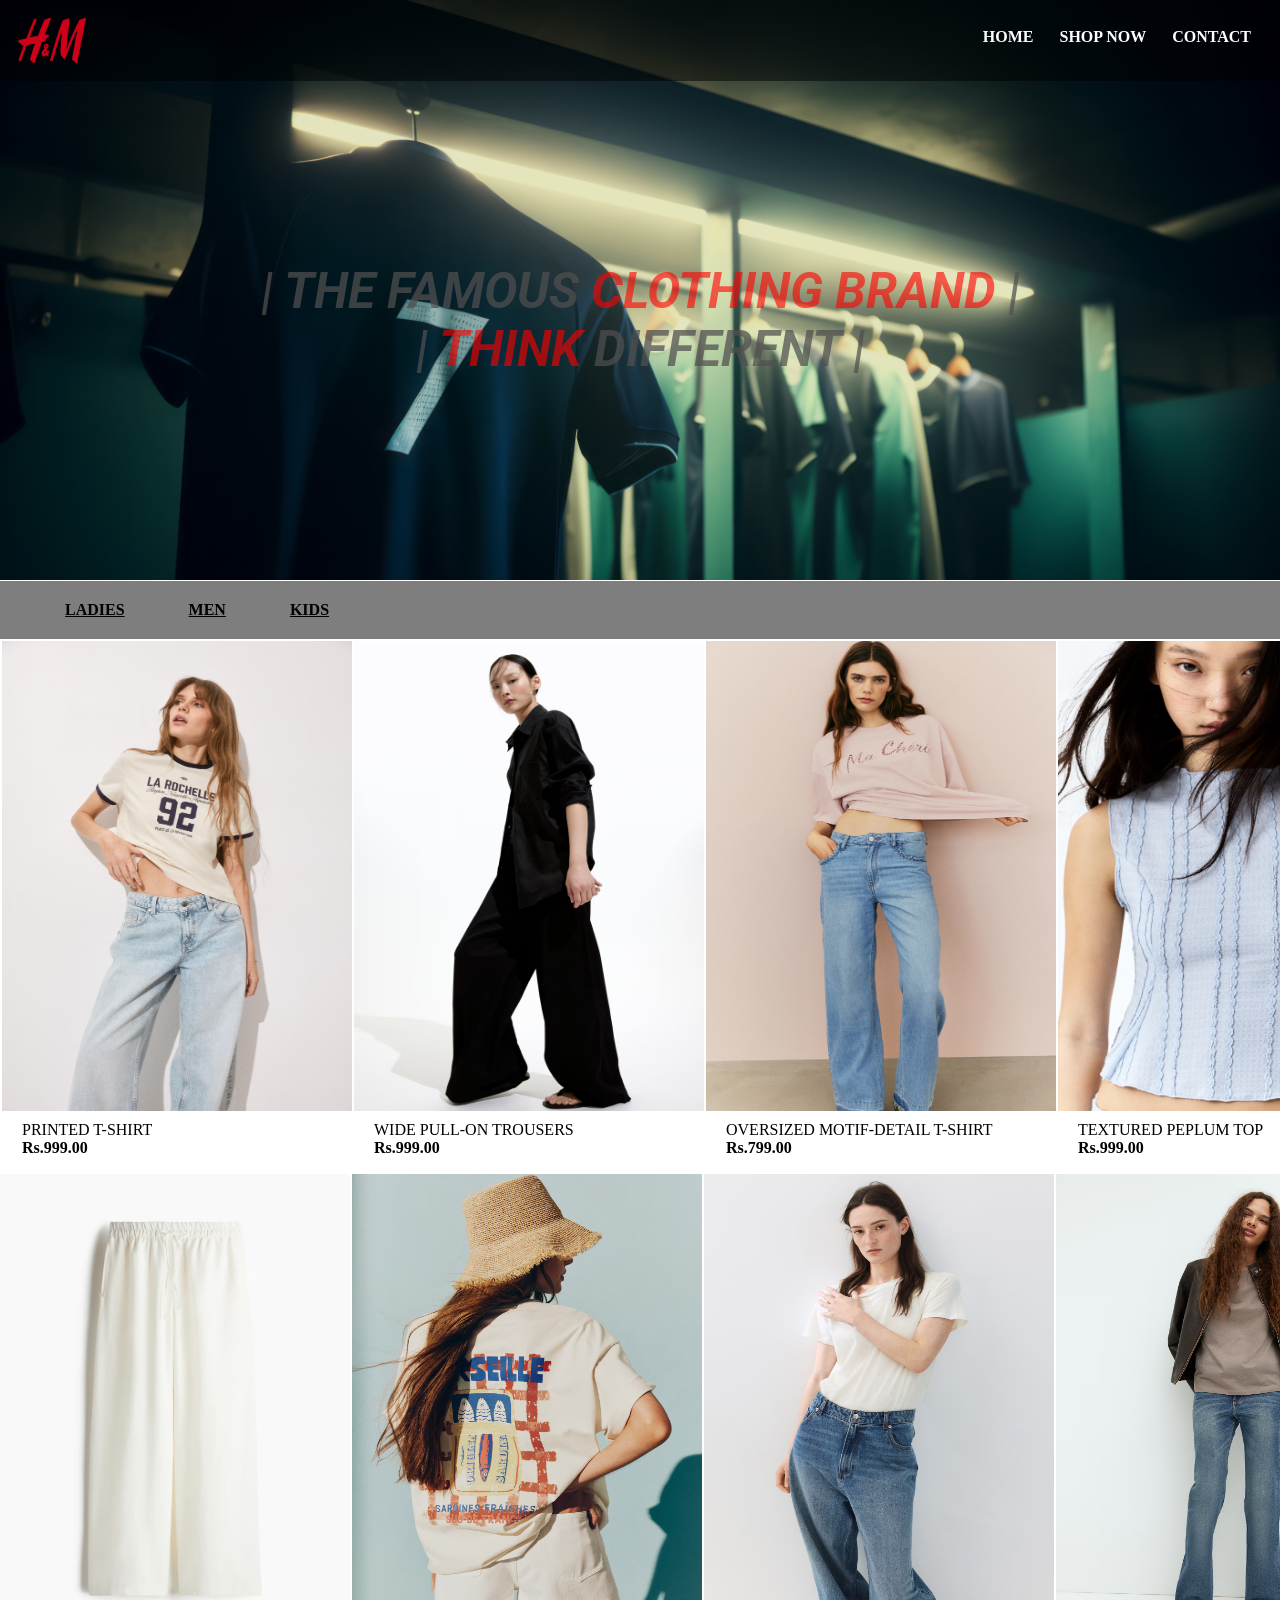
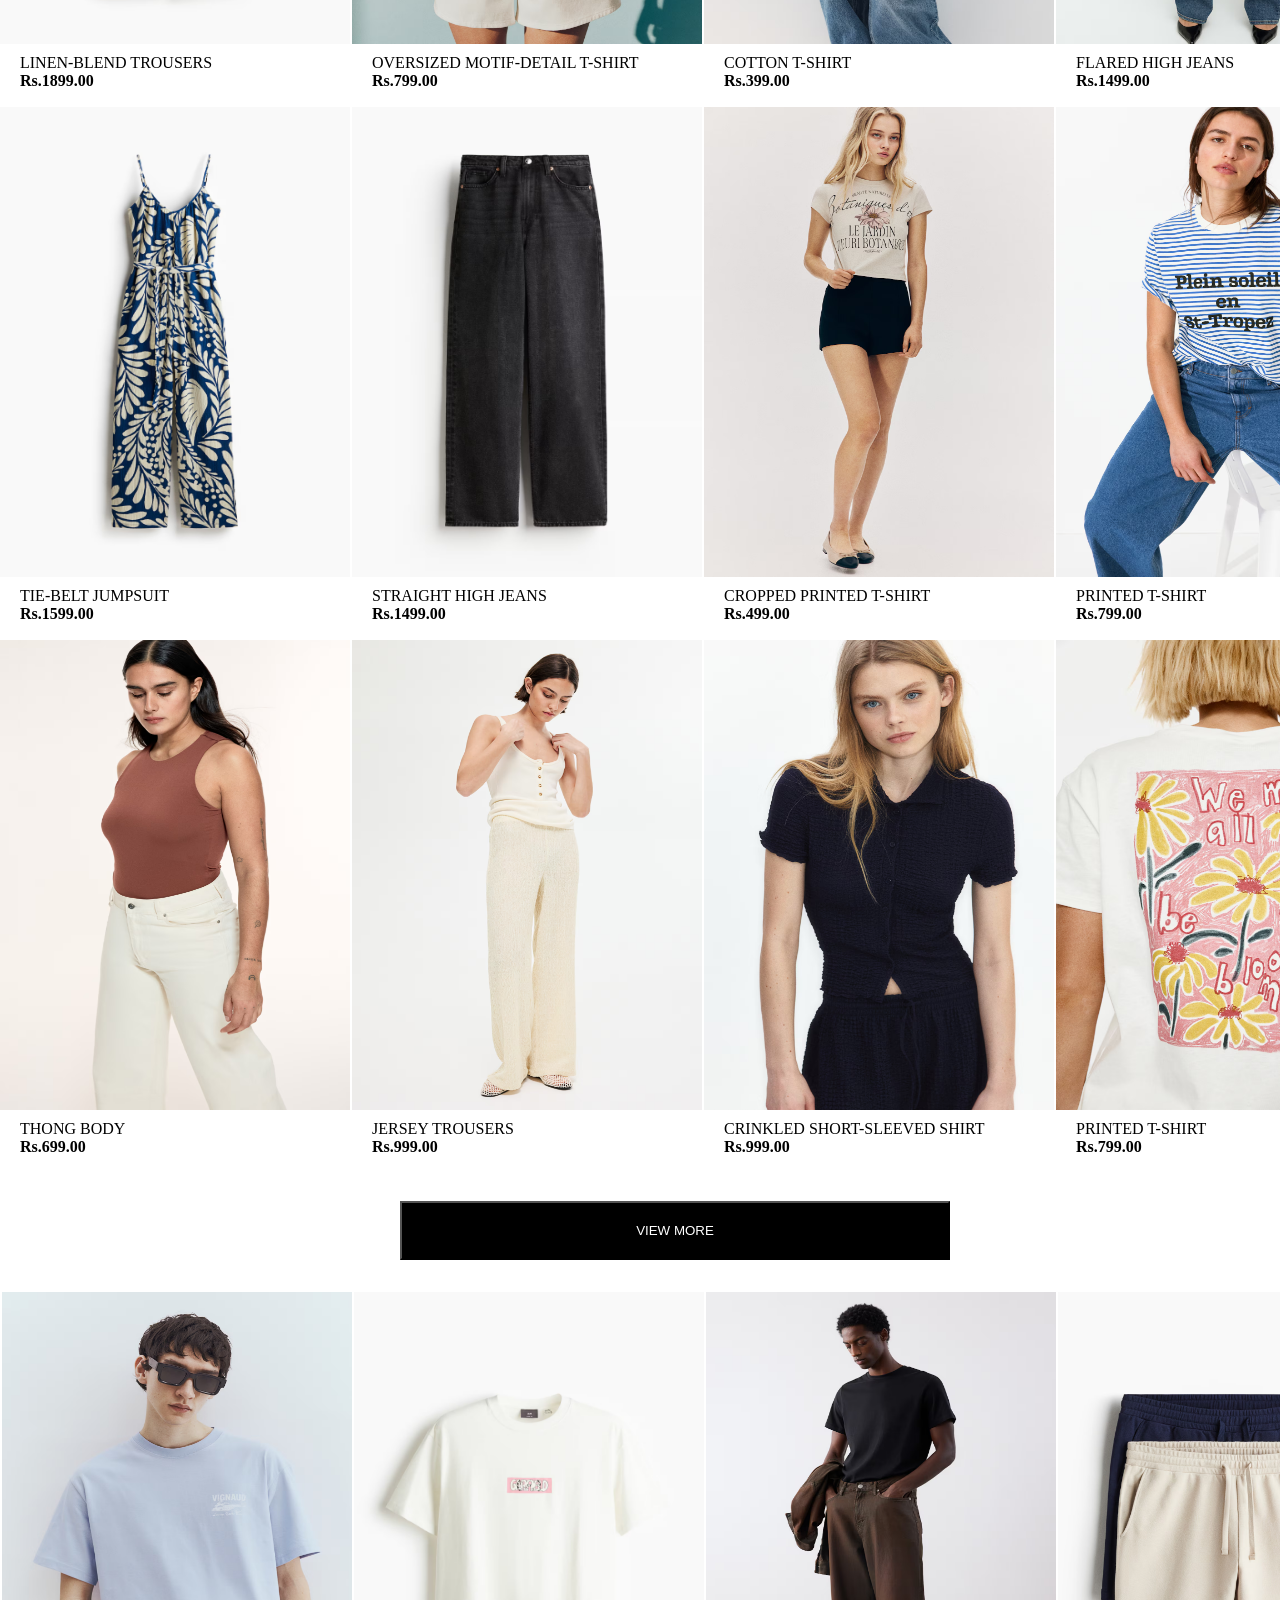
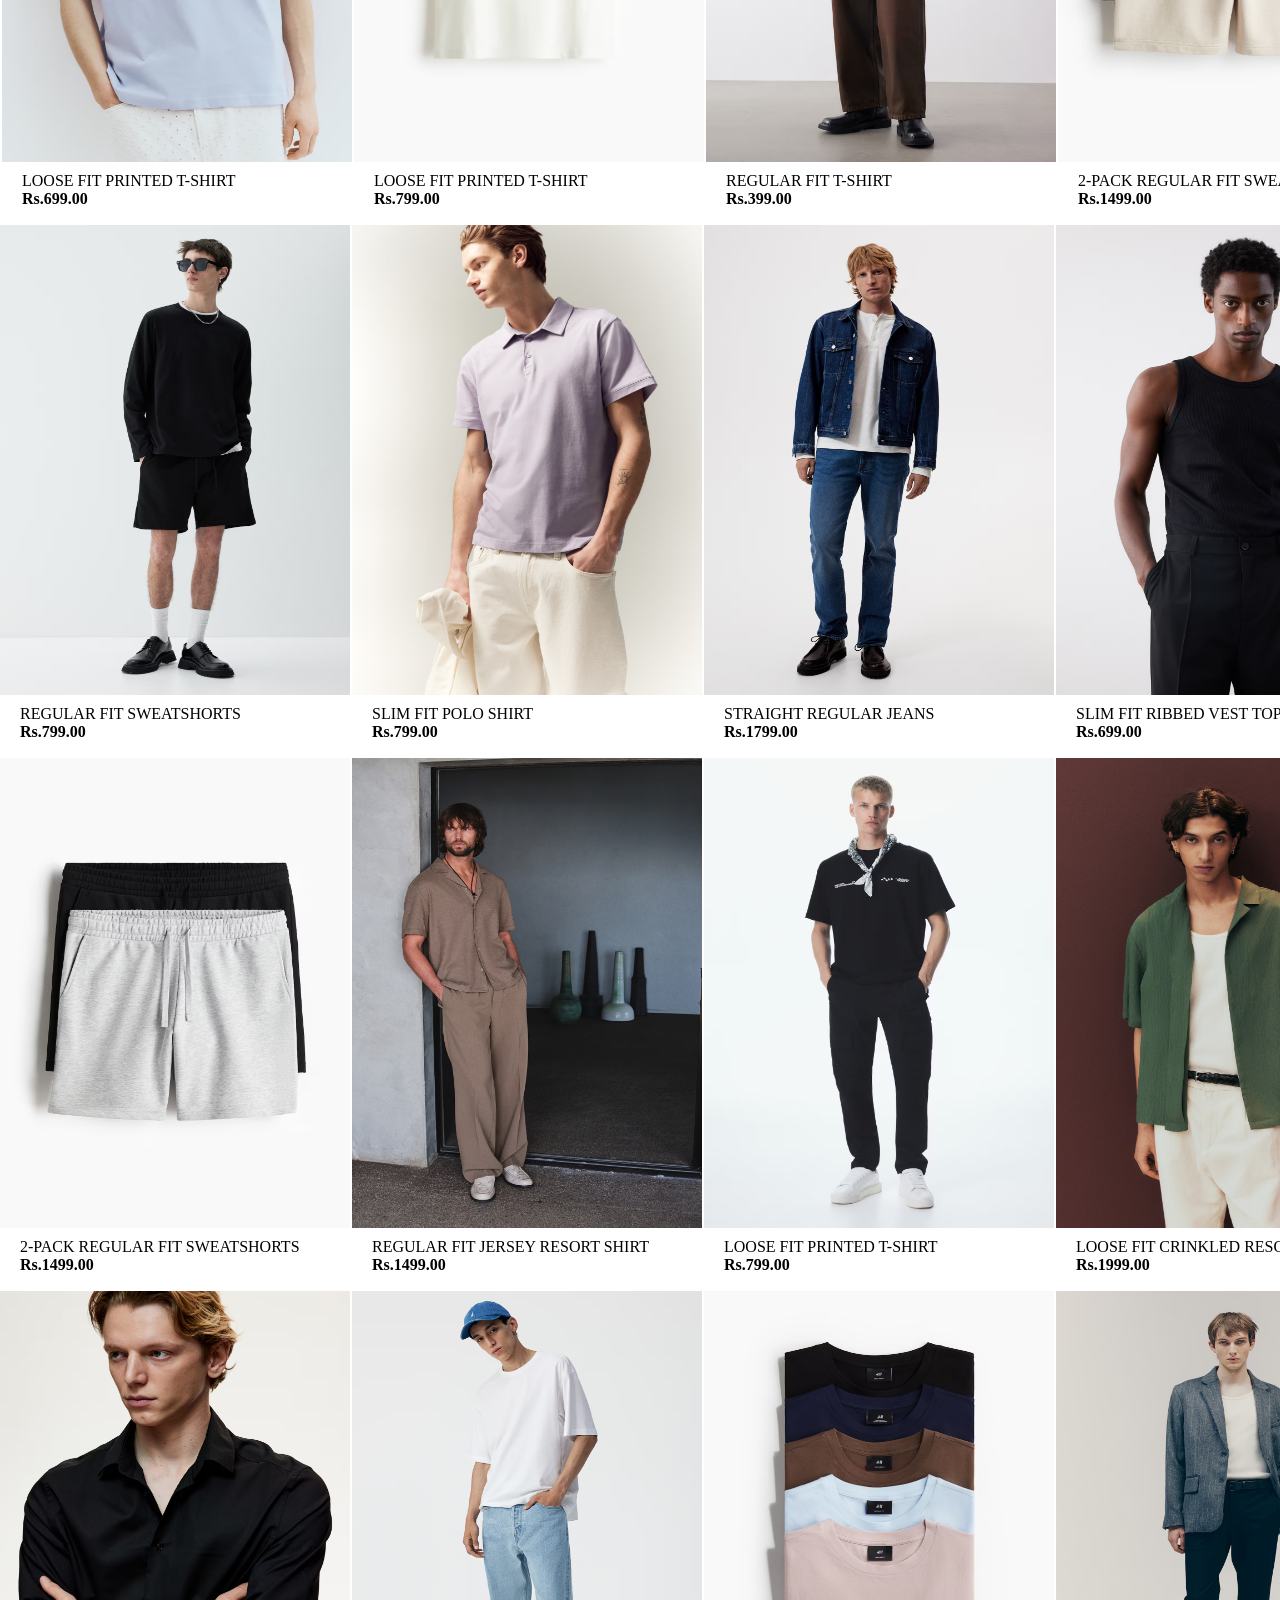
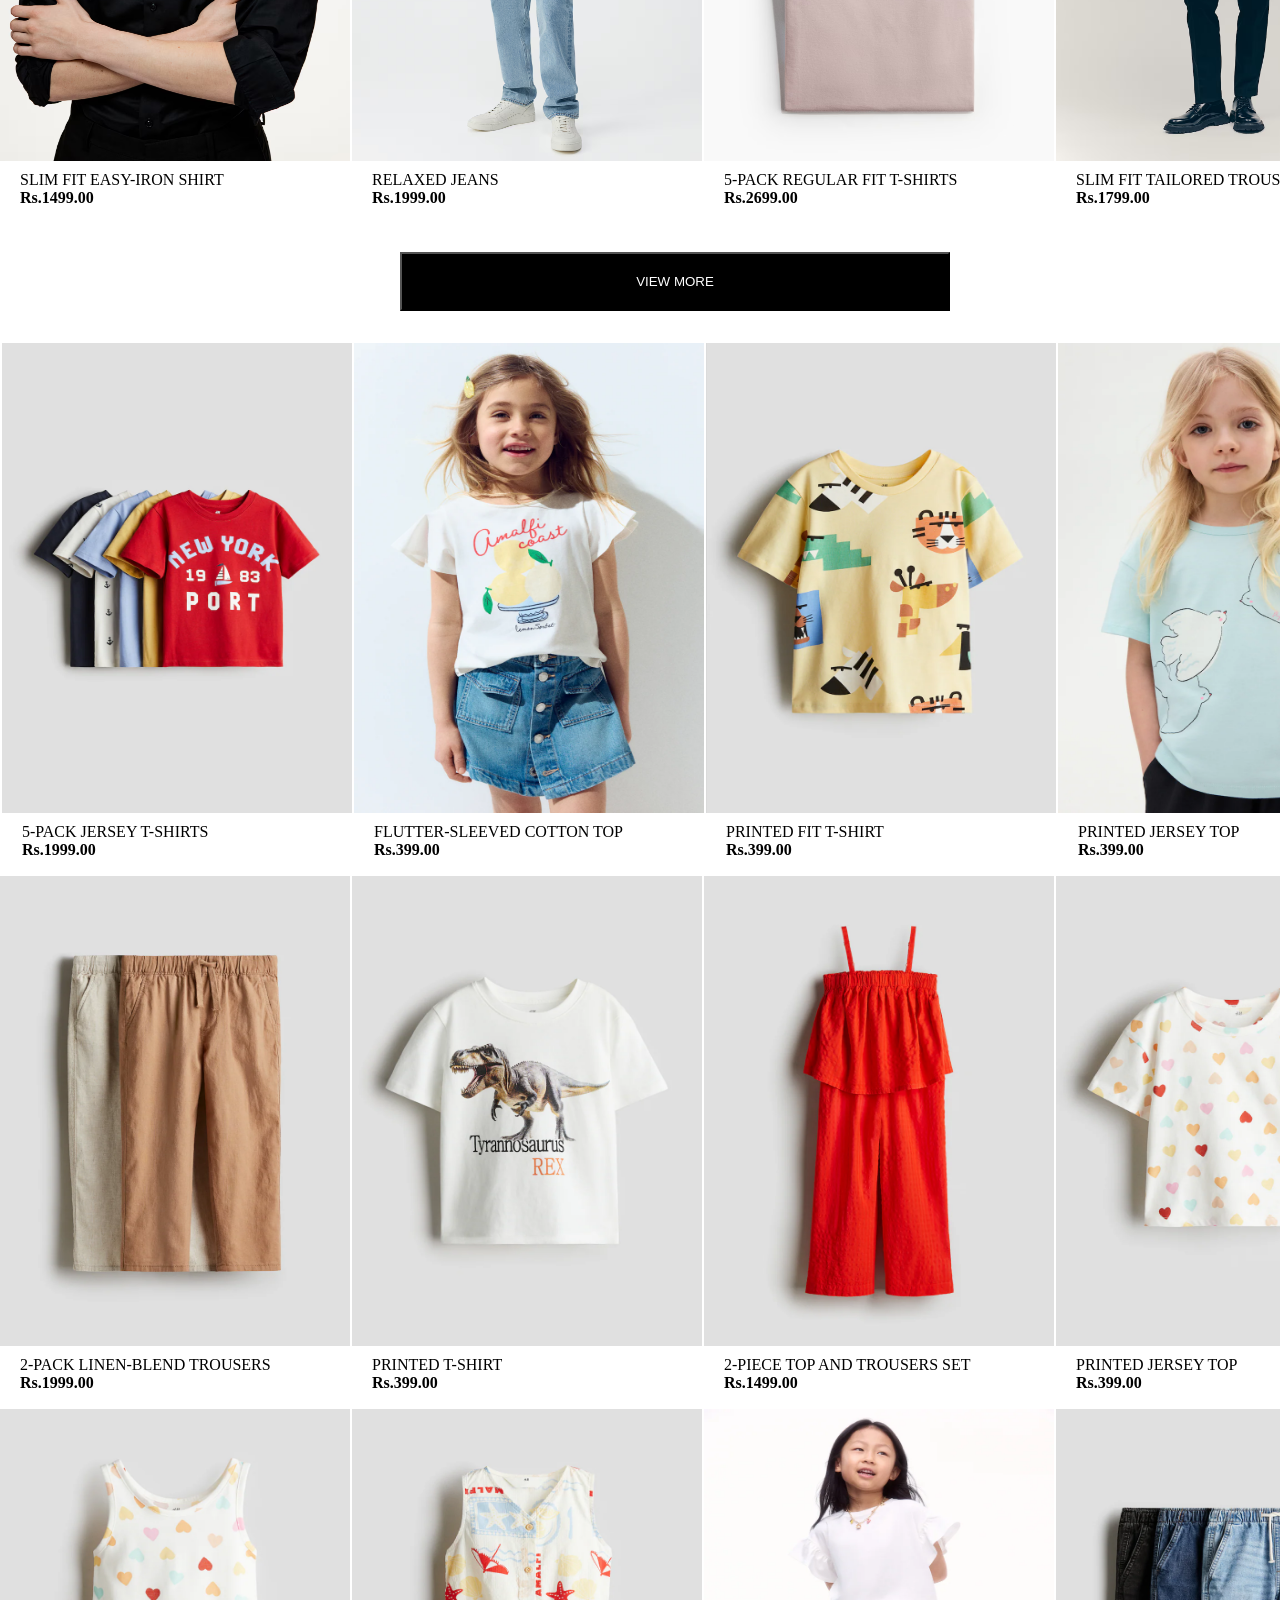
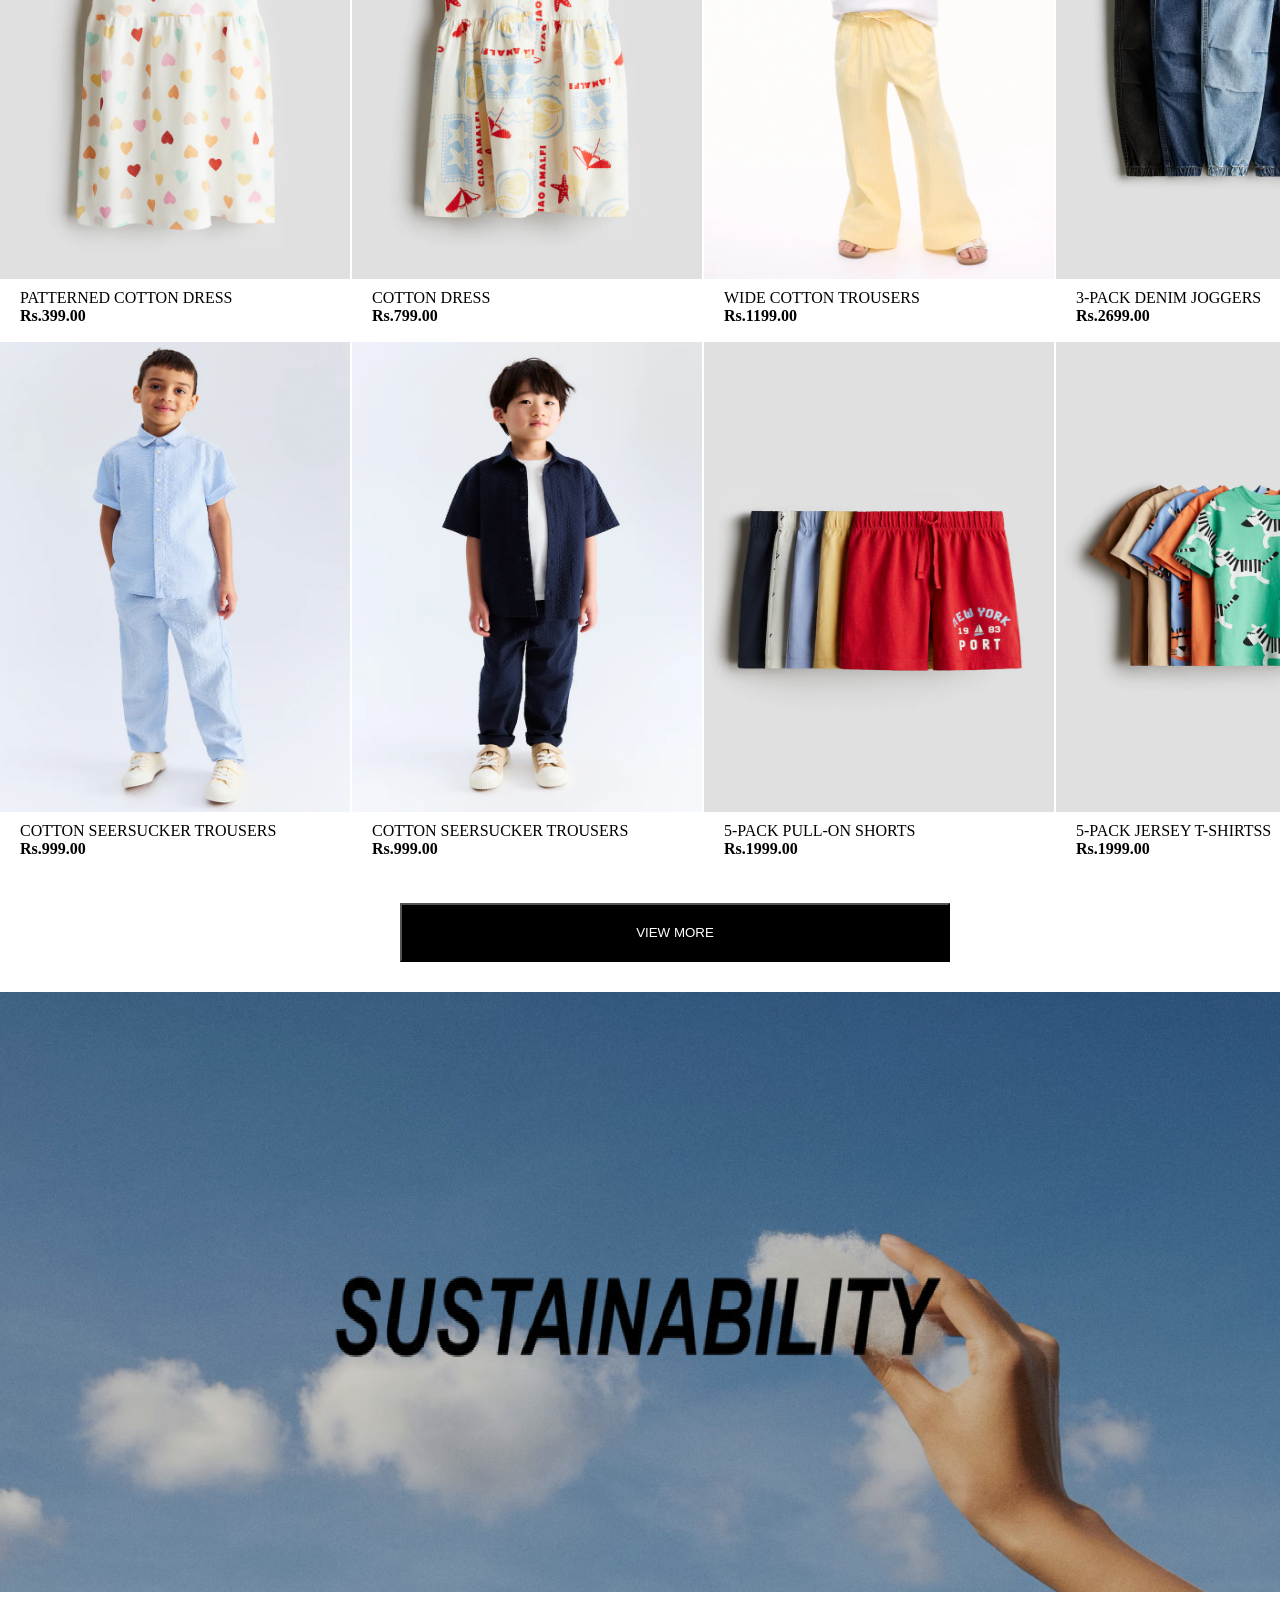
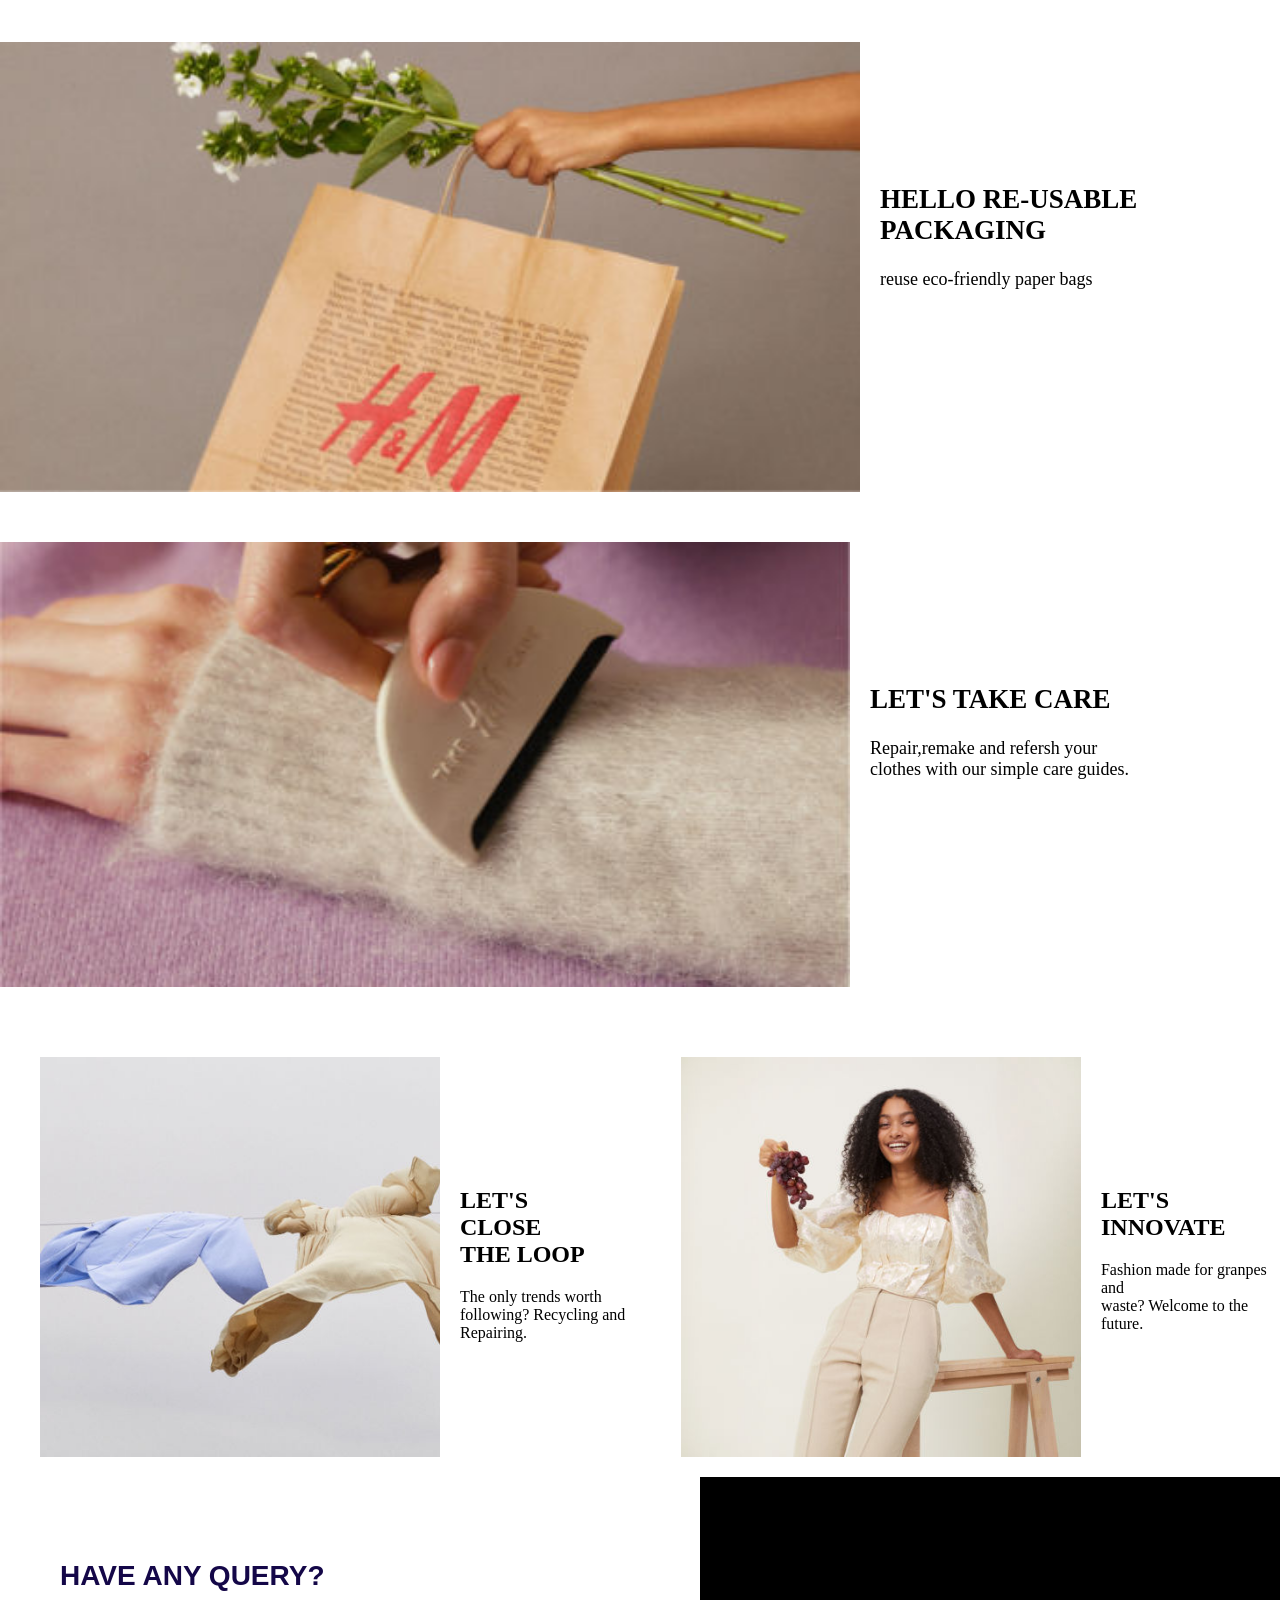
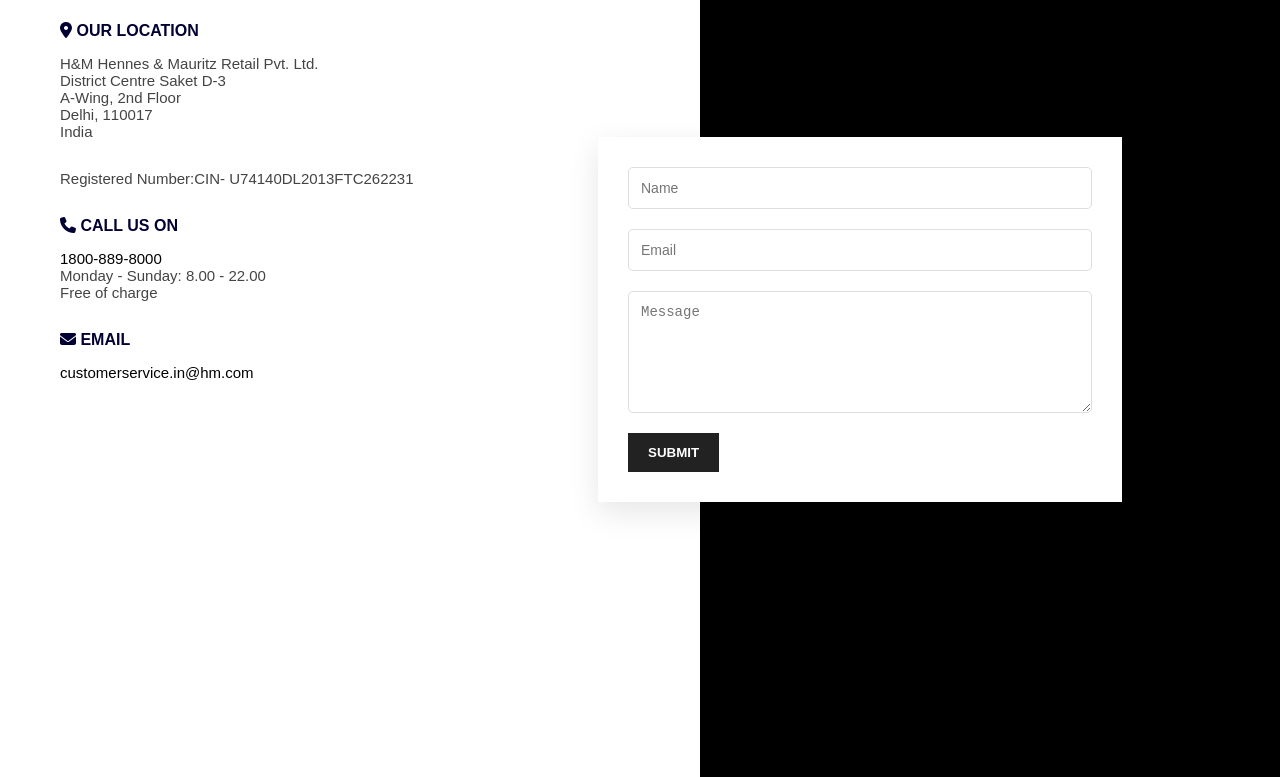
<file: index.html>
<html>

<head>
    <meta charset="UTF-8">
    <meta http-equiv="X-UA-Compatible" content="IE=edge">
    <meta name="viewport" content="width=device-width, initial-scale=1.0">
    <link rel="stylesheet" href="css/style.css" />
    <link rel="preconnect" href="https://fonts.googleapis.com">
    <link rel="preconnect" href="https://fonts.gstatic.com" crossorigin>
    <link
        href="https://fonts.googleapis.com/css2?family=Bebas+Neue&family=Roboto:ital,wght@0,100..900;1,100..900&display=swap"
        rel="stylesheet">
    <link rel="preconnect" href="https://fonts.googleapis.com">
    <link rel="preconnect" href="https://fonts.gstatic.com" crossorigin>
    <link href="https://fonts.googleapis.com/css2?family=Roboto:ital,wght@0,100..900;1,100..900&display=swap"
        rel="stylesheet">
    <link rel="stylesheet" href="https://cdnjs.cloudflare.com/ajax/libs/font-awesome/6.7.2/css/all.min.css"
        integrity="sha512-Evv84Mr4kqVGRNSgIGL/F/aIDqQb7xQ2vcrdIwxfjThSH8CSR7PBEakCr51Ck+w+/U6swU2Im1vVX0SVk9ABhg=="
        crossorigin="anonymous" referrerpolicy="no-referrer" />
</head>

<body>
    <header class="header">
        <div class="navigation">
            <div id="head1"><img src="images/image.png" height="45"></div>
            <div class="menu">
                <a href="#">home</a>
                <a href="#shopnow">shop now</a>
                <!-- <a href="#about">about</a> -->
                <!-- <a href="#sustainability">sustainability</a> -->
                <a href="#contact">contact</a>
            </div>
        </div>
        <div class="bannertext">
            <!-- <div class="bannertext1"><i>H&M</i></div> -->
            <div class="bannertext2">| the famous<span class="color"> clothing brand</span> |<br />| <span
                    class="color">Think</span> Different |</div>
            <!-- <hr style="width: 28%;margin: 490px;margin-top: 30px;" color="grey"/> -->
        </div>
        <!-- <div class="bannerlogo">
            <a href="https://www.facebook.com/" id="facebookimg"><img src="images/facebook.jpg" width="50"
                    height="50"></a>
            <a href="https://x.com/?lang=en-in" id="twitterimg"><img src="images/twitter.jpg" width="50"
                    height="50"></a>
            <a href="https://www.youtube.com/" id="youtubeimg"><img src="images/youtube.jpg" width="50" height="50"></a>
        </div> -->
    </header>
    <section>
        <a name="shopnow"></a>
        <div class="navigation2">
            <div class="menu2">
                <a href="#ladies">LADIES</a>
                <a href="#men">MEN</a>
                <a href="#kids">KIDS</a>
            </div>
        </div>
    </section>

    <section class="ladies">
        <a name="ladies"></a>
        <section>
            <a href="https://www2.hm.com/en_in/productpage.1259417017.html"><img src="images/ladies1.avif" height="470" width="350"></a>
            <div class="text0">
                <div class="printtext"><a href="https://www2.hm.com/en_in/productpage.1259417017.html">PRINTED T-SHIRT</a></div>
                <p class="printtext2">Rs.999.00</p>
            </div>
        </section>
        <section>
            <a href="https://www2.hm.com/en_in/productpage.1216645001.html"><img src="images/ladies2.avif" height="470" width="350"></a>
            <div class="text0">
                <div class="printtext"><a href="https://www2.hm.com/en_in/productpage.1216645001.html">Wide pull-on trousers</a></div>
                <p class="printtext2">Rs.999.00</p>
            </div>
        </section>
        <section>
            <a href="https://www2.hm.com/en_in/productpage.1259422003.html"><img src="images/ladies3.avif" height="470" width="350"></a>
            <div class="text0">
                <div class="printtext"><a href="https://www2.hm.com/en_in/productpage.1259422003.html">Oversized motif-detail T-shirt</a></div>
                <p class="printtext2">Rs.799.00</p>
            </div>
        </section>
        <section>
            <a href="https://www2.hm.com/en_in/productpage.1285413005.html"><img src="images/ladies4.avif" height="470" width="350"></a>
            <div class="text0">
                <div class="printtext"><a href="https://www2.hm.com/en_in/productpage.1285413005.html">Textured peplum top</a></div>
                <p class="printtext2">Rs.999.00</p>
            </div>
        </section>
    </section>
        <section class="ladies">
        <section>
            <a href="https://www2.hm.com/en_in/productpage.1259065007.html"><img src="images/ladies5.avif" height="470" width="350"></a>
            <div class="text0">
                <div class="printtext"><a href="https://www2.hm.com/en_in/productpage.1259065007.html">Linen-blend trousers</a></div>
                <p class="printtext2">Rs.1899.00</p>
            </div>
        </section>
        <section>
            <a href="https://www2.hm.com/en_in/productpage.1259422018.html"><img src="images/ladies6.avif" height="470" width="350"></a>
            <div class="text0">
                <div class="printtext"><a href="https://www2.hm.com/en_in/productpage.1259422018.html">Oversized motif-detail T-shirt</a></div>
                <p class="printtext2">Rs.799.00</p>
            </div>
        </section><section>
            <a href="https://www2.hm.com/en_in/productpage.1270848002.html"><img src="images/ladies7.avif" height="470" width="350"></a>
            <div class="text0">
                <div class="printtext"><a href="https://www2.hm.com/en_in/productpage.1270848002.html">Cotton T-shirt</a></div>
                <p class="printtext2">Rs.399.00</p>
            </div>
        </section><section>
            <a href="https://www2.hm.com/en_in/productpage.1260366008.html"><img src="images/ladies8.avif" height="470" width="350"></a>
            <div class="text0">
                <div class="printtext"><a href="https://www2.hm.com/en_in/productpage.1260366008.html">Flared High Jeans</a></div>
                <p class="printtext2">Rs.1499.00</p>
            </div>
        </section>
    </section>

    <section class="ladies">
        <section>
            <a href="https://www2.hm.com/en_in/productpage.1283317003.html"><img src="images/ladies9.avif" height="470" width="350"></a>
            <div class="text0">
                <div class="printtext"><a href="https://www2.hm.com/en_in/productpage.1283317003.html">Tie-belt jumpsuit</a></div>
                <p class="printtext2">Rs.1599.00</p>
            </div>
        </section>
        <section>
            <a href="https://www2.hm.com/en_in/productpage.1209534003.html"><img src="images/ladies10.avif" height="470" width="350"></a>
            <div class="text0">
                <div class="printtext"><a href="https://www2.hm.com/en_in/productpage.1209534003.html">Straight High Jeans</a></div>
                <p class="printtext2">Rs.1499.00</p>
            </div>
        </section>
        <section>
            <a href="https://www2.hm.com/en_in/productpage.1265529001.html"><img src="images/ladies11.avif" height="470" width="350"></a>
            <div class="text0">
                <div class="printtext"><a href="https://www2.hm.com/en_in/productpage.1265529001.html">Cropped printed T-shirt</a></div>
                <p class="printtext2">Rs.499.00</p>
            </div>
        </section><section>
            <a href="https://www2.hm.com/en_in/productpage.1293967009.html"><img src="images/ladies12.avif" height="470" width="350"></a>
            <div class="text0">
                <div class="printtext"><a href="https://www2.hm.com/en_in/productpage.1293967009.html">Printed T-shirt</a></div>
                <p class="printtext2">Rs.799.00</p>
            </div>
        </section>
    </section>

    <section class="ladies">
        <section>
            <a href="https://www2.hm.com/en_in/productpage.1280292003.html"><img src="images/ladies13.avif" height="470" width="350"></a>
            <div class="text0">
                <div class="printtext"><a href="https://www2.hm.com/en_in/productpage.1280292003.html">Thong body</a></div>
                <p class="printtext2">Rs.699.00</p>
            </div>
        </section>
        <section>
            <a href="https://www2.hm.com/en_in/productpage.1195434011.html"><img src="images/ladies14.avif" height="470" width="350"></a>
            <div class="text0">
                <div class="printtext"><a href="https://www2.hm.com/en_in/productpage.1195434011.html">Jersey trousers</a></div>
                <p class="printtext2">Rs.999.00</p>
            </div>
        </section>
        <section>
            <a href="https://www2.hm.com/en_in/productpage.1267382002.html"><img src="images/ladies15.avif" height="470" width="350"></a>
            <div class="text0">
                <div class="printtext"><a href="https://www2.hm.com/en_in/productpage.1267382002.html">Crinkled short-sleeved shirt</a></div>
                <p class="printtext2">Rs.999.00</p>
            </div>
        </section><section>
            <a href="https://www2.hm.com/en_in/productpage.1267378008.html"><img src="images/ladies16.avif" height="470" width="350"></a>
            <div class="text0">
                <div class="printtext"><a href="https://www2.hm.com/en_in/productpage.1267378008.html">Printed T-shirt</a></div>
                <p class="printtext2">Rs.799.00</p>
            </div>
        </section>
    </section>
    
    <button type="button" class="button"><a href="https://www2.hm.com/en_in/ladies/shop-by-product/view-all.html">VIEW MORE</a></button>

    <section class="men">
        <a name="men"></a>
        <section>
            <a href="https://www2.hm.com/en_in/productpage.0967955112.html"><img src="images/men1.avif" height="470" width="350"></a>
            <div class="text0">
                <div class="printtext"><a href="https://www2.hm.com/en_in/productpage.0967955112.html">Loose Fit Printed T-shirt</a></div>
                <p class="printtext2">Rs.699.00</p>
            </div>
        </section>
        <section>
            <a href="https://www2.hm.com/en_in/productpage.1268967013.html"><img src="images/men2.avif" height="470" width="350"></a>
            <div class="text0">
                <div class="printtext"><a href="https://www2.hm.com/en_in/productpage.1268967013.html">Loose Fit Printed T-shirt</a></div>
                <p class="printtext2">Rs.799.00</p>
            </div>
        </section>
        <section>
            <a href="https://www2.hm.com/en_in/productpage.0685816002.html"><img src="images/men3.avif" height="470" width="350"></a>
            <div class="text0">
                <div class="printtext"><a href="https://www2.hm.com/en_in/productpage.0685816002.html">Regular Fit T-shirt</a></div>
                <p class="printtext2">Rs.399.00</p>
            </div>
        </section>
        <section>
            <a href="https://www2.hm.com/en_in/productpage.1264429002.html"><img src="images/men4.avif" height="470" width="350"></a>
            <div class="text0">
                <div class="printtext"><a href="https://www2.hm.com/en_in/productpage.1264429002.html">2-pack Regular Fit sweatshorts</a></div>
                <p class="printtext2">Rs.1499.00</p>
            </div>
        </section>
    </section>
        <section class="men">
        <section>
            <a href="https://www2.hm.com/en_in/productpage.1224295001.html"><img src="images/men5.avif" height="470" width="350"></a>
            <div class="text0">
                <div class="printtext"><a href="https://www2.hm.com/en_in/productpage.1224295001.html">Regular Fit Sweatshorts</a></div>
                <p class="printtext2">Rs.799.00</p>
            </div>
        </section>
        <section>
            <a href="https://www2.hm.com/en_in/productpage.0956343093.html"><img src="images/men6.avif" height="470" width="350"></a>
            <div class="text0">
                <div class="printtext"><a href="https://www2.hm.com/en_in/productpage.0956343093.html">Slim Fit Polo shirt</a></div>
                <p class="printtext2">Rs.799.00</p>
            </div>
        </section>
        <section>
            <a href="https://www2.hm.com/en_in/productpage.1008549032.html"><img src="images/men7.avif" height="470" width="350"></a>
            <div class="text0">
                <div class="printtext"><a href="https://www2.hm.com/en_in/productpage.1008549032.html">Straight Regular Jeans</a></div>
                <p class="printtext2">Rs.1799.00</p>
            </div>
        </section>
        <section>
            <a href="https://www2.hm.com/en_in/productpage.1227155002.html"><img src="images/men8.avif" height="470" width="350"></a>
            <div class="text0">
                <div class="printtext"><a href="https://www2.hm.com/en_in/productpage.1227155002.html">Slim Fit Ribbed vest top</a></div>
                <p class="printtext2">Rs.699.00</p>
            </div>
        </section>
    </section>

    <section class="men">
        <section>
            <a href="https://www2.hm.com/en_in/productpage.1264429001.html"><img src="images/men9.avif" height="470" width="350"></a>
            <div class="text0">
                <div class="printtext"><a href="https://www2.hm.com/en_in/productpage.1264429001.html">2-pack Regular Fit sweatshorts</a></div>
                <p class="printtext2">Rs.1499.00</p>
            </div>
        </section>
        <section>
            <a href="https://www2.hm.com/en_in/productpage.1273630002.html"><img src="images/men10.avif" height="470" width="350"></a>
            <div class="text0">
                <div class="printtext"><a href="https://www2.hm.com/en_in/productpage.1273630002.html">Regular Fit Jersey resort shirt</a></div>
                <p class="printtext2">Rs.1499.00</p>
            </div>
        </section>
        <section>
            <a href="https://www2.hm.com/en_in/productpage.1227157019.html"><img src="images/men11.avif" height="470" width="350"></a>
            <div class="text0">
                <div class="printtext"><a href="https://www2.hm.com/en_in/productpage.1227157019.html">Loose Fit Printed T-shirt</a></div>
                <p class="printtext2">Rs.799.00</p>
            </div>
        </section>
        <section>
            <a href="https://www2.hm.com/en_in/productpage.1277585002.html"><img src="images/men12.avif" height="470" width="350"></a>
            <div class="text0">
                <div class="printtext"><a href="https://www2.hm.com/en_in/productpage.1277585002.html">Loose Fit Crinkled resort shirt</a></div>
                <p class="printtext2">Rs.1999.00</p>
            </div>
        </section>
        </section>
        
        <section class="men">
            <section>
                <a href="https://www2.hm.com/en_in/productpage.1242812003.html"><img src="images/men13.avif" height="470" width="350"></a>
                <div class="text0">
                    <div class="printtext"><a href="https://www2.hm.com/en_in/productpage.1242812003.html">Slim Fit Easy-iron shirt</a></div>
                    <p class="printtext2">Rs.1499.00</p>
                </div>
            </section>
            <section>
                <a href="https://www2.hm.com/en_in/productpage.1245480001.html"><img src="images/men14.avif" height="470" width="350"></a>
                <div class="text0">
                    <div class="printtext"><a href="https://www2.hm.com/en_in/productpage.1245480001.html">Relaxed Jeans</a></div>
                    <p class="printtext2">Rs.1999.00</p>
                </div>
            </section>
            <section>
                <a href="https://www2.hm.com/en_in/productpage.1216851013.html"><img src="images/men15.avif" height="470" width="350"></a>
                <div class="text0">
                    <div class="printtext"><a href="https://www2.hm.com/en_in/productpage.1216851013.html">5-pack Regular Fit T-shirts</a></div>
                    <p class="printtext2">Rs.2699.00</p>
                </div>
            </section>
            <section>
                <a href="https://www2.hm.com/en_in/productpage.1253395001.html"><img src="images/men16.avif" height="470" width="350"></a>
                <div class="text0">
                    <div class="printtext"><a href="https://www2.hm.com/en_in/productpage.1253395001.html">Slim Fit Tailored trousers</a></div>
                    <p class="printtext2">Rs.1799.00</p>
                </div>
            </section>
            </section>

        <button type="button" class="button"><a href="https://www2.hm.com/en_in/men/shop-by-product/view-all.html">VIEW MORE</a></button>

    <section class="kids">
        <a name="kids"></a>
        <section>
            <a href="https://www2.hm.com/en_in/productpage.0967955112.html"><img src="images/kid1.webp" height="470" width="350"></a>
            <div class="text0">
                <div class="printtext"><a href="https://www2.hm.com/en_in/productpage.0967955112.html">5-pack jersey t-shirts</a></div>
                <p class="printtext2">Rs.1999.00</p>
            </div>
        </section>
        <section>
            <a href="https://www2.hm.com/en_in/productpage.1268967013.html"><img src="images/kid2.webp" height="470" width="350"></a>
            <div class="text0">
                <div class="printtext"><a href="https://www2.hm.com/en_in/productpage.1268967013.html">flutter-sleeved cotton top</a></div>
                <p class="printtext2">Rs.399.00</p>
            </div>
        </section>
        <section>
            <a href="https://www2.hm.com/en_in/productpage.0685816002.html"><img src="images/kid3.webp" height="470" width="350"></a>
            <div class="text0">
                <div class="printtext"><a href="https://www2.hm.com/en_in/productpage.0685816002.html">printed Fit T-shirt</a></div>
                <p class="printtext2">Rs.399.00</p>
            </div>
        </section>
        <section>
            <a href="https://www2.hm.com/en_in/productpage.1264429002.html"><img src="images/kid4.webp" height="470" width="350"></a>
            <div class="text0">
                <div class="printtext"><a href="https://www2.hm.com/en_in/productpage.1264429002.html">printed jersey top</a></div>
                <p class="printtext2">Rs.399.00</p>
            </div>
        </section>
    </section>

    <section class="kids">
        <section>
            <a href="https://www2.hm.com/en_in/productpage.1264429001.html"><img src="images/kid5.webp" height="470" width="350"></a>
            <div class="text0">
                <div class="printtext"><a href="https://www2.hm.com/en_in/productpage.1264429001.html">2-pack Linen-blend trousers</a></div>
                <p class="printtext2">Rs.1999.00</p>
            </div>
        </section>
        <section>
            <a href="https://www2.hm.com/en_in/productpage.1273630002.html"><img src="images/kid6.webp" height="470" width="350"></a>
            <div class="text0">
                <div class="printtext"><a href="https://www2.hm.com/en_in/productpage.1273630002.html">printed t-shirt</a></div>
                <p class="printtext2">Rs.399.00</p>
            </div>
        </section>
        <section>
            <a href="https://www2.hm.com/en_in/productpage.1227157019.html"><img src="images/kid7.webp" height="470" width="350"></a>
            <div class="text0">
                <div class="printtext"><a href="https://www2.hm.com/en_in/productpage.1227157019.html">2-piece top and trousers set</a></div>
                <p class="printtext2">Rs.1499.00</p>
            </div>
        </section>
        <section>
            <a href="https://www2.hm.com/en_in/productpage.1277585002.html"><img src="images/kid8.webp" height="470" width="350"></a>
            <div class="text0">
                <div class="printtext"><a href="https://www2.hm.com/en_in/productpage.1277585002.html">printed jersey top</a></div>
                <p class="printtext2">Rs.399.00</p>
            </div>
        </section>
        </section>

        <section class="kids">
            <section>
                <a href="https://www2.hm.com/en_in/productpage.1264429001.html"><img src="images/kid9.webp" height="470" width="350"></a>
                <div class="text0">
                    <div class="printtext"><a href="https://www2.hm.com/en_in/productpage.1264429001.html">patterned cotton dress</a></div>
                    <p class="printtext2">Rs.399.00</p>
                </div>
            </section>
            <section>
                <a href="https://www2.hm.com/en_in/productpage.1273630002.html"><img src="images/kid10.webp" height="470" width="350"></a>
                <div class="text0">
                    <div class="printtext"><a href="https://www2.hm.com/en_in/productpage.1273630002.html">cotton dress</a></div>
                    <p class="printtext2">Rs.799.00</p>
                </div>
            </section>
            <section>
                <a href="https://www2.hm.com/en_in/productpage.1227157019.html"><img src="images/kid11.webp" height="470" width="350"></a>
                <div class="text0">
                    <div class="printtext"><a href="https://www2.hm.com/en_in/productpage.1227157019.html">wide cotton trousers</a></div>
                    <p class="printtext2">Rs.1199.00</p>
                </div>
            </section>
            <section>
                <a href="https://www2.hm.com/en_in/productpage.1277585002.html"><img src="images/kid12.webp" height="470" width="350"></a>
                <div class="text0">
                    <div class="printtext"><a href="https://www2.hm.com/en_in/productpage.1277585002.html">3-pack denim joggers</a></div>
                    <p class="printtext2">Rs.2699.00</p>
                </div>
            </section>
            </section>

            <section class="kids">
                <section>
                    <a href="https://www2.hm.com/en_in/productpage.1264429001.html"><img src="images/kid13.webp" height="470" width="350"></a>
                    <div class="text0">
                        <div class="printtext"><a href="https://www2.hm.com/en_in/productpage.1264429001.html">cotton seersucker trousers</a></div>
                        <p class="printtext2">Rs.999.00</p>
                    </div>
                </section>
                <section>
                    <a href="https://www2.hm.com/en_in/productpage.1273630002.html"><img src="images/kid14.webp" height="470" width="350"></a>
                    <div class="text0">
                        <div class="printtext"><a href="https://www2.hm.com/en_in/productpage.1273630002.html">cotton seersucker trousers</a></div>
                        <p class="printtext2">Rs.999.00</p>
                    </div>
                </section>
                <section>
                    <a href="https://www2.hm.com/en_in/productpage.1227157019.html"><img src="images/kid15.webp" height="470" width="350"></a>
                    <div class="text0">
                        <div class="printtext"><a href="https://www2.hm.com/en_in/productpage.1227157019.html">5-pack pull-on shorts</a></div>
                        <p class="printtext2">Rs.1999.00</p>
                    </div>
                </section>
                <section>
                    <a href="https://www2.hm.com/en_in/productpage.1277585002.html"><img src="images/kid16.webp" height="470" width="350"></a>
                    <div class="text0">
                        <div class="printtext"><a href="https://www2.hm.com/en_in/productpage.1277585002.html">5-pack jersey t-shirtss</a></div>
                        <p class="printtext2">Rs.1999.00</p>
                    </div>
                </section>
                </section>

                <button type="button" class="button"><a href="https://www2.hm.com/en_in/kids/shop-by-product/clothing/view-all.html">VIEW MORE</a></button>

    <!-- <section>
        <div class="container">
            <div class="icon">
                <div><a href="https://www2.hm.com/en_in/women.html"><img src="images/gallery2.avif" width="300"
                            height="300"></a></div>
                <div>
                    <h3>THE NEW BOHEMIAN</h3>
                </div>
                <div>
                    <h3>LADIES</h3>
                </div>
            </div>
            <div class="divider"></div>
            <div class="icon">
                <div><a href="https://www2.hm.com/en_in/men.html"><img src="images/gallery1.avif" width="300"
                            height="300"></a></div>
                <div>
                    <h3>RUGGED LUXE</h3>
                </div>
                <div>
                    <H3>MEN</H3>
                </div>
            </div>
            <div class="divider"></div>
            <div class="icon">
                <div><a href="https://www2.hm.com/en_in/kids.html"><img src="images/gallery3.avif" width="300"
                            height="300"></a></div>
                <div>
                    <h3>SUN-READY STYLES</h3>
                </div>
                <div>
                    <H3>KIDS</H3>
                </div>
            </div>
        </div>
    </section>
    <section>
        <div class="imagegallery">
            <a href="https://www2.hm.com/en_in/productpage.1230963002.html"><img src="images/gallery4.avif" width="280"
                    height="280"></a>
            <a href="https://www2.hm.com/en_in/productpage.1241659001.html"><img src="images/gallery5.avif" width="280"
                    height="280"></a>
            <a href="https://www2.hm.com/en_in/productpage.1283784001.html"><img src="images/gallery6.avif" width="280"
                    height="280"></a>
            <a href="https://www2.hm.com/en_in/productpage.1267003001.html"><img src="images/gallery7.avif" width="280"
                    height="280"></a>
        </div>
    </section>
    <section>
        <div><img src="images/blueareaicon.webp" align="right" width="118px" height="118px" class="blueimage"></div>
        <div class="bluetext">
            <div class="bluetext1">
                <h2>Commitment to quality and support</h2>
            </div>
            <div class="bluetext2">
                <p>Lorem ipsum dolor sit amet, consectetur adipiscing elit. Ut elit tellus, luctus nec<br />ullamcorper
                    mattis, pulvinar dapibus leo.</p>
            </div>
        </div>
    </section>
    <div class="bluearea">
    </div> -->
    <!-- <section>
        <a name="about"></a>
        <div class="=detailing">
            <div><img src="images/background2" height="850px" width="730px" align="left"></div>
            <div class="detailingtext">
                <div>
                    <h2>Personal Details</h2>
                </div>
                <div>
                    <p>Lorem ipsum dolor sit amet, consectetur adipiscing elit. Ut elit tellus,<br />luctus nec
                        ullamcorper mattis, pulvinar dapibus leo. Lorem ipsum<br />dolor sit amet, consectetur
                        adipiscing elit. Ut elit tellus, luctus nec<br />ullamcorper mattis, pulvinar dapibus leo. Lorem
                        ipsum dolor sit amet,<br />consectetur adipiscing elit. Ut elit tellus, luctus nec
                        ullamcorper<br />mattis, pulvinar dapibus leo.</p>
                </div>
                <ul class="listedtext">
                    <li>
                        <p><i class="fa-solid fa-bookmark balckcolor"></i> Birthday : 1990 October 2</p>
                    </li>
                    <li>
                        <p><i class="fa-solid fa-bookmark blackcolor"></i> Email : Me@domain.com</p>
                    </li>
                    <li>
                        <p><i class="fa-solid fa-bookmark blackolor"></i> Contact : +1234-567-890</p>
                    </li>
                    <li>
                        <p><i class="fa-solid fa-bookmark blackolor"></i> Specialise : Design & Development</p>
                    </li>
                    <li>
                        <p><i class="fa-solid fa-bookmark blackolor"></i> Country : Australia</p>
                    </li>
                </ul>
                <div id="contactdiv"><a href="" id="contacttext">contact now</a></div>
            </div>
        </div>
    </section>
    <section>
        <div><img src="images/background3" align="right" height="880px" width="750px" style="padding-top: 120px;"></div>
        <div class="bg3text">
            <div>
                <h3>Education</h3>
            </div>
            <div class="banner3text3">
                <div>
                    <h6>Master degree of design</h6>
                    <p1>Mar 2010 - University of Design</p1>
                    <p>Lorem ipsum dolor sit amet, consectetur adipiscing elit, sed<br />do eiusmod tempor incididunt ut
                        labore et dolore magna<br />aliqua.</p>
                </div>
                <div>
                    <h6>Front end engineering</h6>
                    <p1>Mar 2007 - University of Design</p1>
                    <p>Lorem ipsum dolor sit amet, consectetur adipiscing elit, sed<br />do eiusmod tempor incididunt ut
                        labore et dolore magna<br />aliqua.</p>
                </div>
                <div>
                    <h6>Bachelor of Arts</h6>
                    <p1>Mar 2005 - University of Design</p1>
                    <p>Lorem ipsum dolor sit amet, consectetur adipiscing elit, sed<br />do eiusmod tempor incididunt ut
                        labore et dolore magna<br />aliqua.</p>
                </div>
            </div>
        </div>
    </section>
    <section>
        <div><img src="images/background4.webp" width="750px" height="750px" align="left" style="padding-top: 120px;">
        </div>
        <div class="bg4text">
            <div>
                <h3>Work Experience</h3>
            </div>
            <div class="banner4text4">
                <div>
                    <h6>Art Director</h6>
                    <p1>2011 2015 - Eclipse Systems</p1>
                    <p>Lorem ipsum dolor sit amet, consectetur adipiscing elit, sed<br />do eiusmod tempor incididunt ut
                        labore et dolore magna<br />aliqua.</p>
                </div>
                <div>
                    <h6>Project manager</h6>
                    <p1>2011 2015 - Eclipse Systems</p1>
                    <p>Lorem ipsum dolor sit amet, consectetur adipiscing elit, sed<br />do eiusmod tempor incididunt ut
                        labore et dolore magna<br />aliqua.</p>
                </div>
                <div>
                    <h6>Senior UX designer</h6>
                    <p1>2011 2015 - Eclipse Systems</p1>
                    <p>Lorem ipsum dolor sit amet, consectetur adipiscing elit, sed<br />do eiusmod tempor incididunt ut
                        labore et dolore magna<br />aliqua.</p>
                </div>
            </div>
        </div>
    </section> -->
    <!-- <section>
        <a name="services"></a>
        <div id="phase5text">
            <div>
                <h2>Featured Classes Services</h2>
            </div>
            <div>Lorem ipsum dolor sit amet, consectetur adipiscing elit. Ut elit tellus, luctus nec
                ullamcorper<br />mattis, consectetur adipiscing pulvinar dapibus leo.</div>
        </div>
    </section>
    <section>
        <div class="imagegallery2">
            <div>
                <div><img src="images/gallery5.webp" width="280" height="280"></div>
                <h3>Web Development</h3>
                <div class="container2">
                    <div class="textbg">
                        <h4>Web Design</h4>
                    </div><br />
                    <div class="textbg">
                        <h4>Social Media</h4>
                    </div>
                </div>
            </div>
            <div>
                <div> <img src="images/gallery6.webp" width="280" height="280"></div>
                <h3>UI / UX Design</h3>
                <div class="container2">
                    <div class="textbg">
                        <h4>Banner Design</h4>
                    </div><br />
                    <div class="textbg">
                        <h4>Data Security</h4>
                    </div>
                </div>
            </div>
            <div>
                <div><img src="images/gallery7.webp" width="280" height="280"></div>
                <h3>Digital Marketing</h3>
                <div class="container2">
                    <div class="textbg">
                        <h4>Video Animation</h4>
                    </div><br />
                    <div class="textbg">
                        <h4>Cloud Storage</h4>
                    </div>
                </div>
            </div>
            <div>
                <div><img src="images/gallery8.webp" width="280" height="280"></div>
                <h3>Logo Design</h3>
                <div class="container2">
                    <div class="textbg">
                        <h4>Google Ads</h4>
                    </div><br />
                    <div class="textbg">
                        <h4>Data Analysis</h4>
                    </div>
                </div>
            </div>
        </div>
    </section> -->
    <!-- <section class="shadow">
        <div class="shadowtext">
            <div class="shadowtext2">Lorem ipsum dolor sit amet,<br /> consectetur adipiscing elit. Ut elit
                tellus,<br /> luctus nec ullamcorper mattis, pulvinar <br />dapibus leo.</div>
            <div class="imgtx"><img src="images/pfp1.webp" height="60px" width="60px" align="left"
                    class="circle" /><br />
                <div class="john">John Doe</div>
                <div>DESIGNER </div>
            </div>
        </div>
        <div class="shadowtext">
            <div class="shadowtext2">Lorem ipsum dolor sit amet,<br /> consectetur adipiscing elit. Ut elit
                tellus,<br /> luctus nec ullamcorper mattis, pulvinar <br />dapibus leo.</div>
            <div class="imgtx"><img src="images/pfp2.webp" height="60px" width="60px" align="left"
                    class="circle" /><br />
                <div class="john">Martin Yela</div>
                <div>DESIGNER </div>
            </div>
        </div>
        <div class="shadowtext">
            <div class="shadowtext2">Lorem ipsum dolor sit amet,<br /> consectetur adipiscing elit. Ut elit
                tellus,<br /> luctus nec ullamcorper mattis, pulvinar <br />dapibus leo.</div>
            <div class="imgtx"><img src="images/pfp3.webp" height="60px" width="60px" align="left"
                    class="circle" /><br />
                <div class="john">Jeny Doe</div>
                <div>DESIGNER </div>
            </div>
        </div>
    </section> -->

    <section>
        <a name="sustainability"></a>
        <div class="bg5"></div>
    </section>

    <section class="ipsum2">
        <div class="abc"><img src="images/1.jpg" width="860" height="450" id="img1">
            <div class="textsus2">
                <h2 class="textsus">hello re-usable</br>packaging</h2>
                <p>reuse eco-friendly paper bags</p>
            </div>
        </div>
        <div class="abc"><img src="images/2.jpg" width="850" height="445" id="img2">
            <div class="textsus2">
                <h2 class="textsus">let's take care</h2>
                <p>Repair,remake and refersh your</br>clothes with our simple care guides.</p>
            </div>
        </div>
        <div id="sustaingallery">
            <div class="xyz"><img src="images/3.jpg" width="400" id="img3">
                <div class="textsus3">
                    <h2 class="textsus">let's</br>close</br>the loop</h2>
                    <p>The only trends worth</br>following? Recycling and Repairing. </p>
                </div>
            </div>
            <div class="xyz"> <img src="images/4.jpg" width="400" id="img4">
                <div class="textsus3">
                    <h2 class="textsus">let's</br>innovate</h2>
                    <p>Fashion made for granpes and</br>waste? Welcome to the future.</p>
                </div>
            </div>
        </div>
    </section>
    <!-- <section>
        <iframe src="https://www.google.com/maps/embed?pb=!1m18!1m12!1m3!1d3505.387037398038!2d77.21566597528505!3d28.52808417572195!2m3!1f0!2f0!3f0!3m2!1i1024!2i768!4f13.1!3m3!1m2!1s0x390ce18ae5b953d5%3A0x1a136e8fd7816c4e!2zSCZN!5e0!3m2!1sen!2sin!4v1745993873678!5m2!1sen!2sin" width="100%" height="450" style="border:0;" allowfullscreen="" loading="lazy" referrerpolicy="no-referrer-when-downgrade"></iframe>
    </section> -->
    <section class="contact">
        <a name="contact"></a>
        <div class="container3">
            <div class="contact-info">
                <h2>HAVE ANY QUERY?</h2>
                <div>
                    <h4><i class="fa-solid fa-location-dot"></i> OUR LOCATION</h4>
                    <p>H&M Hennes & Mauritz Retail Pvt. Ltd.</br>District Centre Saket D-3</br>A-Wing, 2nd
                        Floor</br>Delhi, 110017</br>India</p>
                    <p>Registered Number:CIN- U74140DL2013FTC262231</p>
                </div>
                <div>
                    <h4><i class="fa-solid fa-phone"></i> CALL US ON</h4>
                    <p><a href="tel:1800-889-8000" class="ref">1800-889-8000</a></br>Monday - Sunday: 8.00 -
                        22.00</br>Free of charge</p>
                </div>
                <div>
                    <h4><i class="fa-solid fa-envelope"></i></i> EMAIL</h4>
                    <p><a href="mailto:customerservice.in@hm.com" class="ref">customerservice.in@hm.com</a></p>
                </div>
            </div>
            <div class="contact-form">
                <form>
                    <input type="text" placeholder="Name" required />
                    <input type="email" placeholder="Email" required />
                    <textarea placeholder="Message" rows="6" required></textarea>
                    <button type="submit">SUBMIT</button>
                </form>
            </div>
        </div>
    </section>
</body>

</html>
</file>
<file: css/style.css>
.navigation {
    display: flex;
    justify-content: space-between;
    background-color: rgba(0, 0, 0, 0.5);
    padding: 18px
}

body {
    margin: 0;
    padding: 0;
    overflow-x: hidden;
    /* background-color:rgba(0, 0, 0, 0.416) */
}

.header div {
    font-weight: bold;
    /* text-transform: uppercase; */
 /* color: white;
    font-family: roboto*/; }

.menu a {
    color: white;
    padding: 11px;
    text-decoration: none;
    text-transform: uppercase;
}
/* a:active{
    background-color: yellow;
    color: green;
}
a:link{
color: turquoise;
}
a:hover{
    color: green;
}
a:visited{
    color: deeppink;
}
 */
.menu {
    position: relative;
    margin-top: 10px;
}

header {
    background-image: url("../images/bg1.jpg");
    background-size: cover;
    height: 580px;
     background-color: rgba(0, 0, 0, 0.1);
     background-blend-mode: multiply; 
}

.bannertext {
    /* padding-left: 140px; */
    padding-top: 91px;
    text-align: center;
}

.bannertext1 {
    font-family: "Bebas Neue"Sans-serif;
    font-size: 60px;
    font-weight: 400;
    font-style: italic;
    color: rgba(255, 0, 0, 0.829);
    font-size: 100px
    /* text-transform: uppercase; */
}

.bannertext2 {
    font-family: "Roboto";
    font-size: 50px;
    font-weight: 300;
    text-transform: uppercase;
    color:rgba(81, 79, 79, 0.733);
    font-style: italic;
    padding-top: 90px;
}
.color{
    color: rgba(255, 0, 0, 0.611);
}

.navigation2 {
    background-color: rgba(81, 79, 79, 0.733);
    padding-top: 10px;
    padding-left: 35px;
    padding-bottom: 20px;
    margin-top: 1;
    margin-bottom: 1;
}
.menu2 a {
    color: rgb(0, 0, 0);
    padding: 30px;
    text-decoration: none;
    font-weight: bold;
    text-transform: uppercase;
    text-decoration: underline;
}

.menu2 {
    position: relative;
    margin-top: 10px;
    
}

.menu2 a:hover{
    color: white;
}

.menu2 a:active{
    background-color: black;
}

.ladies,.men,.kids{
    display: flex;
       margin-top: 2px;
    column-gap: 2px;
}

.text0{
    padding-left: 20px;
    padding-bottom: 15px;
}

.printtext{
    padding-top: 10px;
    text-transform: uppercase;
}
.printtext a{
    text-decoration: none;
    color: black;
}
.printtext2{
    font-style: bold;
    font-weight: bolder;
    /* padding: 0; */
    margin: 0;
}
.button{
background-color: #000;
padding: 20px;
width: 550;
align-content: center;
margin-top: 30px;
margin-left: 400px;
margin-bottom: 30px;
}
.button a{
    text-decoration: none;
    color: white;
}

#head1 {
    font-family: roboto;
    font-size: 35px;
    font-weight: bold;
}

.bannerlogo {
    padding-top: 15px;
    padding-left: 140px;
}

.icon div {
    text-align: center;
}

.icon {
    padding-top: 60px;
}

.container {
    display: grid;
    grid-template-columns:auto auto auto auto auto;
    padding: 0;
    padding-top: 45px;
}

.divider {
    border-right: 1px lightgrey solid;
    height: 70%;
    margin-top: 40px;
    margin-bottom: 20px;
}

.imagegallery {
    display: flex;
    column-gap: 8px;
    padding-top: 70px;
    padding-left: 130px;
}

.bluearea {
    background-color: #0d0d0db3;
    height: 400px;
    margin-top: -270px;
}

.blueimage {
    padding-right: 250px;
    padding-top: 100px;
}

.bluetext1 {
    text-transform: uppercase;
    color: white;
}

.bluetext2 {
    color: white;
}

.bluetext {
    padding-top: 100px;
    padding-left: 200px;
}

.detailingtext h2 {
    text-transform: uppercase;
    color: #000000;
    font-size: 40px;
    font-family: "Bebas Neue", Sans-serif;
}

.detailingtext {
    padding-left: 835px;
    padding-top: 125px;
}

.detailingtext p {
    font-size: 16px;
    font-family: "Roboto", Sans-serif;
}

.bluecolor {
    color: #7961E8;
    padding: 10px;
    ;
}

.listedtext {
    list-style-type: none;
    display: inline-block;
}

#contacttext {
    color: white;
    text-decoration: none;
    text-transform: uppercase;
    background-color: #000000;
    padding: 15px 25px 15px 25px;
}

#contactdiv {
    padding-top: 30px;
}

.bg3text {
    text-align: left;
    padding-top: 300px;
    margin-left: 150px;
    margin-left: 150px;
}

.bg3text h3 {
    color: #000000;
    font-size: 40px;
    text-transform: uppercase;
}

.bg3text h6 {
    color: #000000;
    font-size: 22px;
    text-transform: uppercase;
}

.banner3text3 {
    padding-left: 20px;
}

.bg4text {
    padding-top: 160px;
    padding-left: 100px;
    align-content: center;
    align-items: center;
}

.bg4text h3 {
    color: #060606;
    font-size: 40px;
    text-transform: uppercase;
}

.bg4text h6 {
    color: #000000;
    font-size: 22px;
    text-transform: uppercase;
}

.banner4text4 {
    padding-left: 20px;
}

#phase5text {
    text-align: center;
    padding-top: 200px;
}

#phase5text h2 {
    color: #000000;
    text-transform: uppercase;
}

.imagegallery2 {
    display: flex;
    column-gap: 10px;
    padding-left: 130px;
    padding-top: 100px;
    padding-bottom: 130px;
}

.imagegallery2 h3 {
    text-align: center;
    color: #140748;
    text-transform: uppercase;
}

.textbg {
    text-transform: uppercase;
    color: #140748;
    text-align: center;
    background-color: #ffffff;
    box-shadow: 0px 5px 15px 0px rgba(0, 0, 0, 0.1);
    padding: 10px 10px 10px 10px;

}

.container2 {
    padding-top: 10px;
}
.bg5 {
    background-image: url("../images/bg2.png");
    background-size: cover;
    min-height: 600px;
    background-color: rgba(0, 0, 0, 0.168);
    background-blend-mode: multiply; 
}
.banner img{
width: 60px;
height: 60px;
object-fit: cover;
max-width: none;
}
.bannerbg{
    box-shadow: 0px 10px 30px 0px rgba(0, 0, 0, 0.1);
    background-color: #ffffff;
}
.banner{
    display: flex;
}
.circle{
    border-radius: 100%;
}
.shadow{
    display: flex;
    padding-left: 250px;
    column-gap: 25px;
    margin-top: -100;
    font-family: "Roboto";
}
.shadowtext{
    box-shadow: 0px 5px 15px 0px rgba(0, 0, 0, 0.4);
    padding: 30;
    background-color: white;
    font-size:12
}
.john{
    font-weight: bolder;
}
.shadowtext2{
     color: grey;
     
}
/* .ipsum2{
    display: flex;
    padding-left:250px;
    margin-top: 30px;
} */
.contact {
    margin: 0;
    font-family: Arial, sans-serif;
    background: #fff;
  }
  
  .container3 {
    display: flex;
    flex-wrap: wrap;
    min-height: 100vh;
  }
  
  .contact-info {
    flex: 1;
    padding: 60px;
    background: #fff;
    color: #140748;
  }
  
  .contact-info h2 {
    font-size: 28px;
    margin-bottom: 30px;
  }
  
  .contact-info h4 {
    font-size: 16px;
    margin-bottom: 5px;
    font-weight: bold;
    color: #000033;
  }
  
  .contact-info p {
    font-size: 15px;
    color: #444;
    margin-bottom: 30px;
  }
  
  .contact-form {
    flex: 1;
    background: #000000;
    display: flex;
    align-items: center;
    justify-content: center;
  }
  
  .contact-form form {
    background: #fff;
    padding: 30px;
   
    width: 80%;
    box-shadow: 0 10px 30px rgba(0,0,0,0.1);
   margin-left: -260px;
  }
  
  .contact-form input,
  .contact-form textarea {
    width: 100%;
    margin-bottom: 20px;
    padding: 12px;
    border: 1px solid #ddd;
    border-radius: 5px;
    font-size: 14px;
    
  }
  
  .contact-form button {
    padding: 12px 20px;
    background: #222;
    color: #fff;
    border: none;
    cursor: pointer;
    font-weight: bold;
    transition: background 0.3s;
    padding-left: -150px;
  }
  
  .contact-form button:hover {
    background: #000;
  }
.ref{
    color: #000;
    text-decoration: none;
}
#img1,#img2{
    padding-top: 50px;
}
#sustaingallery{
    display: flex;
    padding-top: 70px;
    padding-bottom: 20px;
    padding-left: 40px;
}
.textsus{
    text-transform: uppercase;
}
.xyz{
    display: flex;
    column-gap: 20px;
}
.abc{
    display: flex;
    column-gap: 20px;
}
.textsus2{
    padding-top: 170px;
    font-size: large;
    font-stretch: expanded;
}
.textsus3{
    padding-top: 110px;
}
</file>
